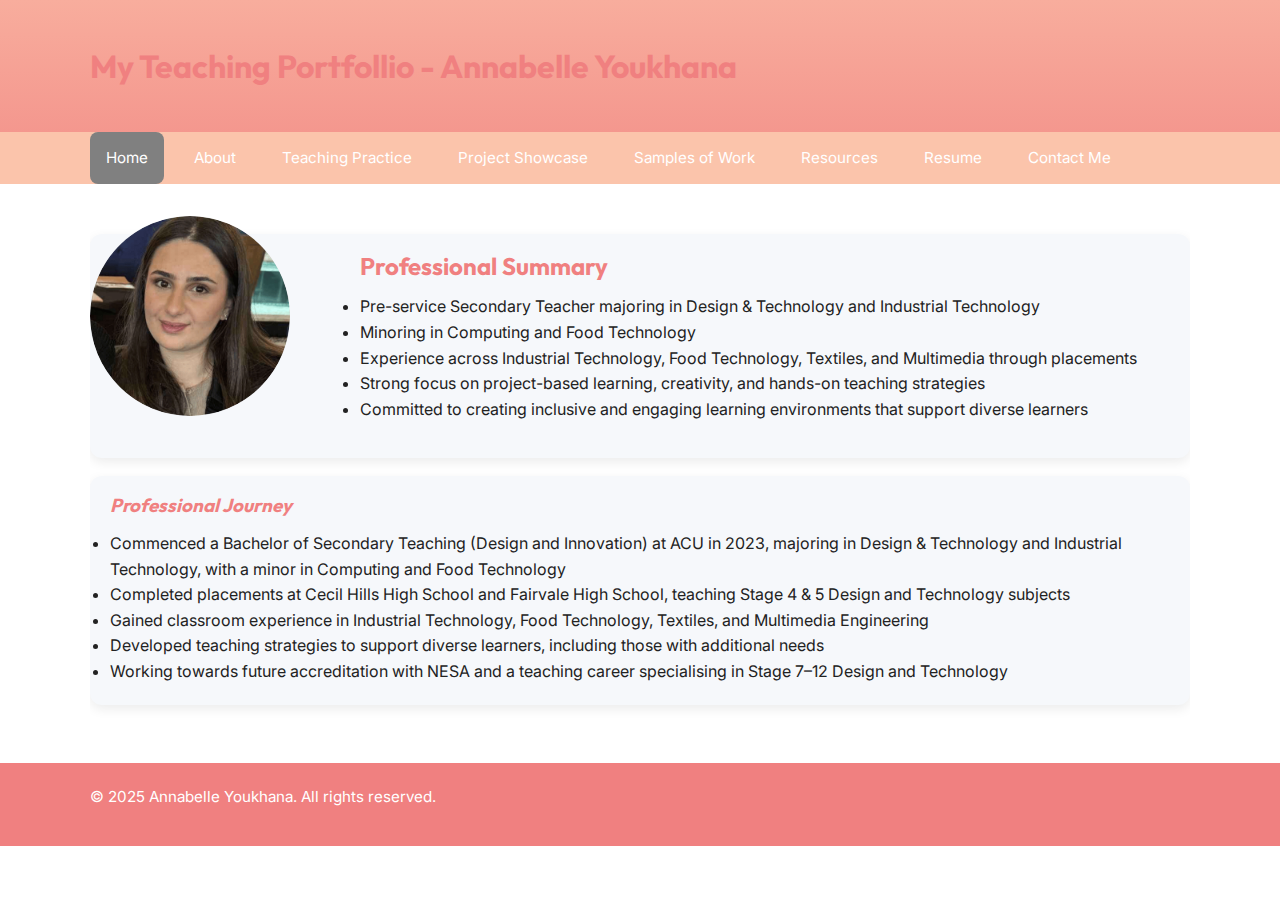
<file: index.html>
<!DOCTYPE html>
<html lang="en">
<head>
    <meta charset="UTF-8">
    <meta name="viewport" content="width=device-width, initial-scale=1.0">
    <title>Annabelle's Teaching Portfolio - Home</title>
    <link rel="stylesheet" href="starter.css">
</head>
<body>
  <!-- This is the header section for my page, in line with sematic HTML-->  
<header>
    <h1>My Teaching Portfollio - Annabelle Youkhana</h1>
</header>
<!--Navigational Menu-->
<nav>
    <div class="container">
        <ul>
            <li><a class="active" href="index.html">Home</a></li>
            <li><a href="about.html">About</a></li>
            <li><a href="teaching.html">Teaching Practice</a></li>
            <li><a href="projects.html">Project Showcase</a></li>
            <li><a href="workedsamples.html">Samples of Work</a></li>
            <li><a href="resources.html">Resources</a></li>
            <li><a href="resume.html">Resume</a></li>
            <li><a href="contact.html">Contact Me </a></li>
        </ul>
    </div>
</nav>
<!-- This is the main content area for my page, in line with Semantic HTML -->
<main>
<!-- This is the section for my Profile Photo + Text side by side -->
<section class="profile-section" style="overflow: auto; margin-bottom: 20px;"> 
    <div class="main-photo" style="float: left; margin-right: 20px;">
        <img src="images/profile-circle-AY.png" alt="circle-shaped portrait me smiling at the camera" style="max-width: 200px; border-radius: 50%;">
    </div>
    <section>
    <!-- Professional Journey text sits to the right of the image -->
    <section class="section">
    <h2>Professional Summary</h2>
    <ul style="font-size: medium;">
        <li>Pre-service Secondary Teacher majoring in Design & Technology and Industrial Technology</li>
        <li>Minoring in Computing and Food Technology</li>
        <li>Experience across Industrial Technology, Food Technology, Textiles, and Multimedia through placements</li>
        <li>Strong focus on project-based learning, creativity, and hands-on teaching strategies</li>
        <li>Committed to creating inclusive and engaging learning environments that support diverse learners</li>
    </ul>
</section>
<!-- This is a section with an ordered list that represents key milestones in my professional experience as a teacher-->
<section class="section">
    <h3><em>Professional Journey</em></h3>
    <ul style="font-size: medium;"></ul>
        <li>Commenced a Bachelor of Secondary Teaching (Design and Innovation) at ACU in 2023, majoring in Design & Technology and Industrial Technology, with a minor in Computing and Food Technology</li>
        <li>Completed placements at Cecil Hills High School and Fairvale High School, teaching Stage 4 & 5 Design and Technology subjects</li>
        <li>Gained classroom experience in Industrial Technology, Food Technology, Textiles, and Multimedia Engineering</li>
        <li>Developed teaching strategies to support diverse learners, including those with additional needs</li>
        <li>Working towards future accreditation with NESA and a teaching career specialising in Stage 7–12 Design and Technology</li>
   </ul>
</section>
</main>
<!-- This is a section with an ordered list that represents key milestones in my professional experience as a teacher-->
</section>
   </main>
    <!-- This is the footer section for my page,-->
    <footer>
        <div class="container">
            <p> &copy; 2025 Annabelle Youkhana. All rights reserved.</p>
        </div>
    </footer>  
</body>
</html>
</file>
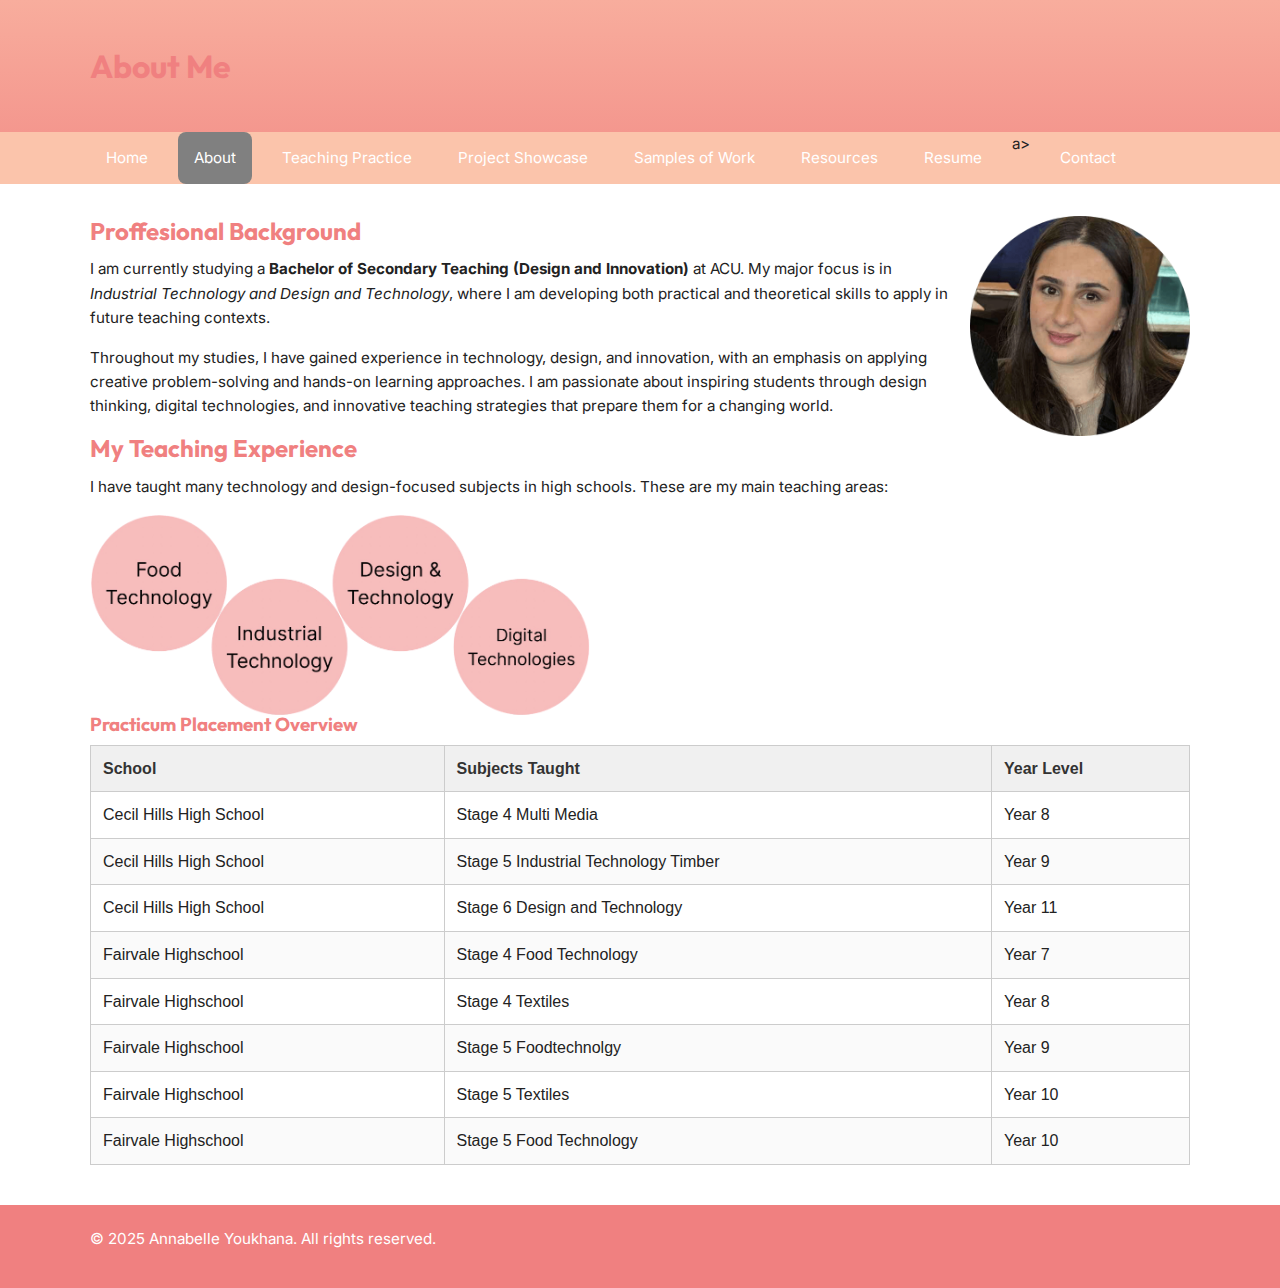
<file: about.html>
<!DOCTYPE html>
<html lang="en">
<head>
    <meta charset="UTF-8">
    <meta name="viewport" content="width=device-width, initial-scale=1.0">
    <title>Annabelle's Teaching Portfolio - About Me</title>
    <link rel="stylesheet" href="starter.css">
</head>
<body>
    <!-- This is the header section for my page -->
    <header>
        <h1>About Me</h1>
    </header>
<!--Navigational Menu-->
<nav>
    <div class="container">
        <ul>
            <li><a href="index.html">Home</a></li>
            <li><a class="active" href="about.html"> About</a></li>
            <li><a href="teaching.html">Teaching Practice</a></li>
            <li><a href="projects.html">Project Showcase</a></li>
            <li><a href="workedsamples.html">Samples of Work</a></li>
            <li><a href="resources.html">Resources</a></li>
            <li><a href="resume.html">Resume</a></li>a></li>
            <li><a href="contact.html">Contact</a></li>
        </ul>
    <div>
</nav>
<!-- This is the main content area for my page -->
    <main>
        <!-- This section is focused on my professional background -->
<section>
         <article class="profile">
             <div class="profile-text">
                 <h2> Proffesional Background</h2>
                    <p>I am currently studying a <strong>Bachelor of Secondary Teaching (Design and Innovation)</strong> at ACU. My major focus is in <em>Industrial Technology and Design and Technology</em>, where I am developing both practical and theoretical skills to apply in future teaching contexts.</p>
                     <p>Throughout my studies, I have gained experience in technology, design, and innovation, with an emphasis on applying creative problem-solving and hands-on learning approaches. I am passionate about inspiring students through design thinking, digital technologies, and innovative teaching strategies that prepare them for a changing world.</p>
</div>
                <div class="profile-photo"> 
                    <img src="images/profile-circle-AY.png" alt="profile photo of Annabelle Youkhana  with a circle-shaped border">
                </div>                     
 </article>
        </section>
        <!-- This section is focused on my teaching experience, including a visual tile graphic showing teaching areas -->
        <section>
<h2>My Teaching Experience</h2>
            <p>I have taught many technology and design-focused subjects in high schools. These are my main teaching areas: </p>
            <img src="images/teaching-areas.png" alt="Infographic showing main teaching areas: Digital technologies, Computing Technologies, Design & Technology and Industrial Technology" width="500px">
    </section>
    <!--This is the table of my placement overview-->
    </section>
        <h3>Practicum Placement Overview</h3>
        <table>
             <thead>
                <tr>
                    <th>School</th>
                    <th>Subjects Taught</th>
                    <th>Year Level</th>
                </tr>
            </thead>
            <tbody>
                <tr>
                    <td> Cecil Hills High School </td>
                    <td>Stage 4 Multi Media </td>
                    <td>Year 8</td>
                </tr>
                <tr>
                    <td>Cecil Hills High School</td>
                    <td>Stage 5 Industrial Technology Timber</td>
                    <td>Year 9</td>
                </tr>
                <tr>
                    <td>Cecil Hills High School</td>
                    <td>Stage 6 Design and Technology </td>
                    <td>Year 11</td>
                </tr>
                <tr>
                    <td>Fairvale Highschool </td>
                    <td>Stage 4 Food Technology </td>
                    <td>Year 7</td>
                </tr>
                <tr>
                    <td> Fairvale Highschool </td>
                    <td>Stage 4 Textiles </td>
                    <td>Year 8</td>
                </tr>
                <tr>
                    <td>Fairvale Highschool</td>
                    <td>Stage 5 Foodtechnolgy </td>
                    <td>Year 9</td>
                </tr>
                <tr>
                    <td>Fairvale Highschool</td>
                    <td>Stage 5 Textiles </td>
                    <td>Year 10</td>
                </tr>
                <tr>
                    <td>Fairvale Highschool </td>
                    <td>Stage 5 Food Technology</td>
                    <td>Year 10</td>
                </tr>
                
            </tbody>
        </table> 
        <section> 
        </main>
            <!-- This is the footer section for my page,-->
    <footer>
        <div class="container">
            <p> &copy; 2025 Annabelle Youkhana. All rights reserved.</p>
        </div>
    </footer>  
</body>
</html>
</file>
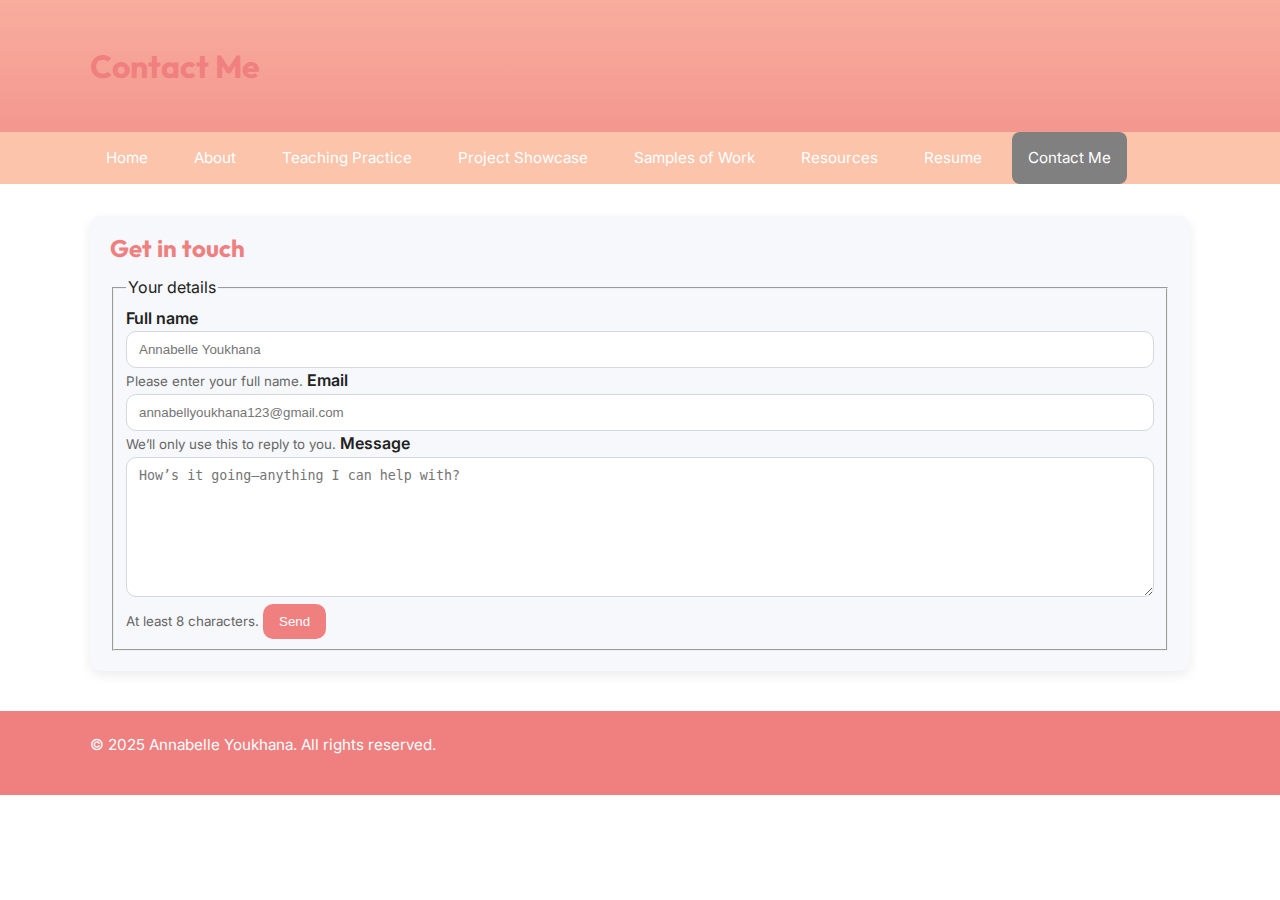
<file: contact.html>
<!DOCTYPE html>
<html lang="en">
<head>
  <meta charset="UTF-8">
  <meta name="viewport" content="width=device-width, initial-scale=1.0">
  <title>Annabelle's Teaching Portfolio - Contact Me</title>
  <link rel="stylesheet" href="starter.css">
</head>
<body>
  <!-- This is the header section for my page, in line with Semantic HTML -->
  <header>
    <h1>Contact Me</h1>
  </header>

  <!--Navigational Menu-->
  <nav>
    <div class="container">
      <ul>
        <li><a href="index.html">Home</a></li>
        <li><a href="about.html">About</a></li>
        <li><a href="teaching.html">Teaching Practice</a></li>
        <li><a href="projects.html">Project Showcase</a></li>
        <li><a href="workedsamples.html">Samples of Work</a></li>
        <li><a href="resources.html">Resources</a></li>
        <li><a href="resume.html">Resume</a></li>
        <li><a class="active" href="contact.html">Contact Me</a></li>
      </ul>
    </div>  
  </nav>

  <!-- This is the main content area for my page, in line with Semantic HTML -->
  <main>
    <!-- This is the section for the Contact Form -->
    <section class="section">
      <div class="container">
        <h2>Get in touch</h2>
        <form id="contact-form" action="https://formsubmit.co/faab8367c3deb9dff78739eef74dc5d8" method="post" autocomplete="on">
          <fieldset>
            <legend>Your details</legend>
            <label for="name">Full name</label>
            <input id="name" name="name" type="text" placeholder="Annabelle Youkhana"
                   required minlength="2" autocomplete="name" aria-describedby="name-help">
            <small id="name-help" class="help">Please enter your full name.</small>

            <label for="email">Email</label>
            <input id="email" name="email" type="email" placeholder="annabellyoukhana123@gmail.com"
                   required autocomplete="email" inputmode="email" aria-describedby="email-help">
            <small id="email-help" class="help">We’ll only use this to reply to you.</small>

            <label for="message">Message</label>
            <textarea id="message" name="message" rows="6"
                      placeholder="How’s it going—anything I can help with?"
                      required minlength="8" aria-describedby="message-help"></textarea>
            <small id="message-help" class="help">At least 8 characters.</small>

            <!-- Honeypot anti-spam (FormSubmit expects _honey) -->
            <input type="text" name="_honey" tabindex="-1" aria-hidden="true" style="position:absolute;left:-9999px;">

            <!-- button tag used for input, in line with Semantic HTML-->
            <button type="submit">Send</button>
          </fieldset>
        </form>

        <!-- inline status message for once form submitted -->
        <p id="form-status" role="status" aria-live="polite" hidden></p>
      </div>
    </section>
  </main>
  <!-- This is the footer section for my page, in line with Semantic HTML -->
  <footer>
    <div class="container">
      <p>&copy; 2025 Annabelle Youkhana. All rights reserved.</p>
    </div>
  </footer>
</body>
</html>
</file>
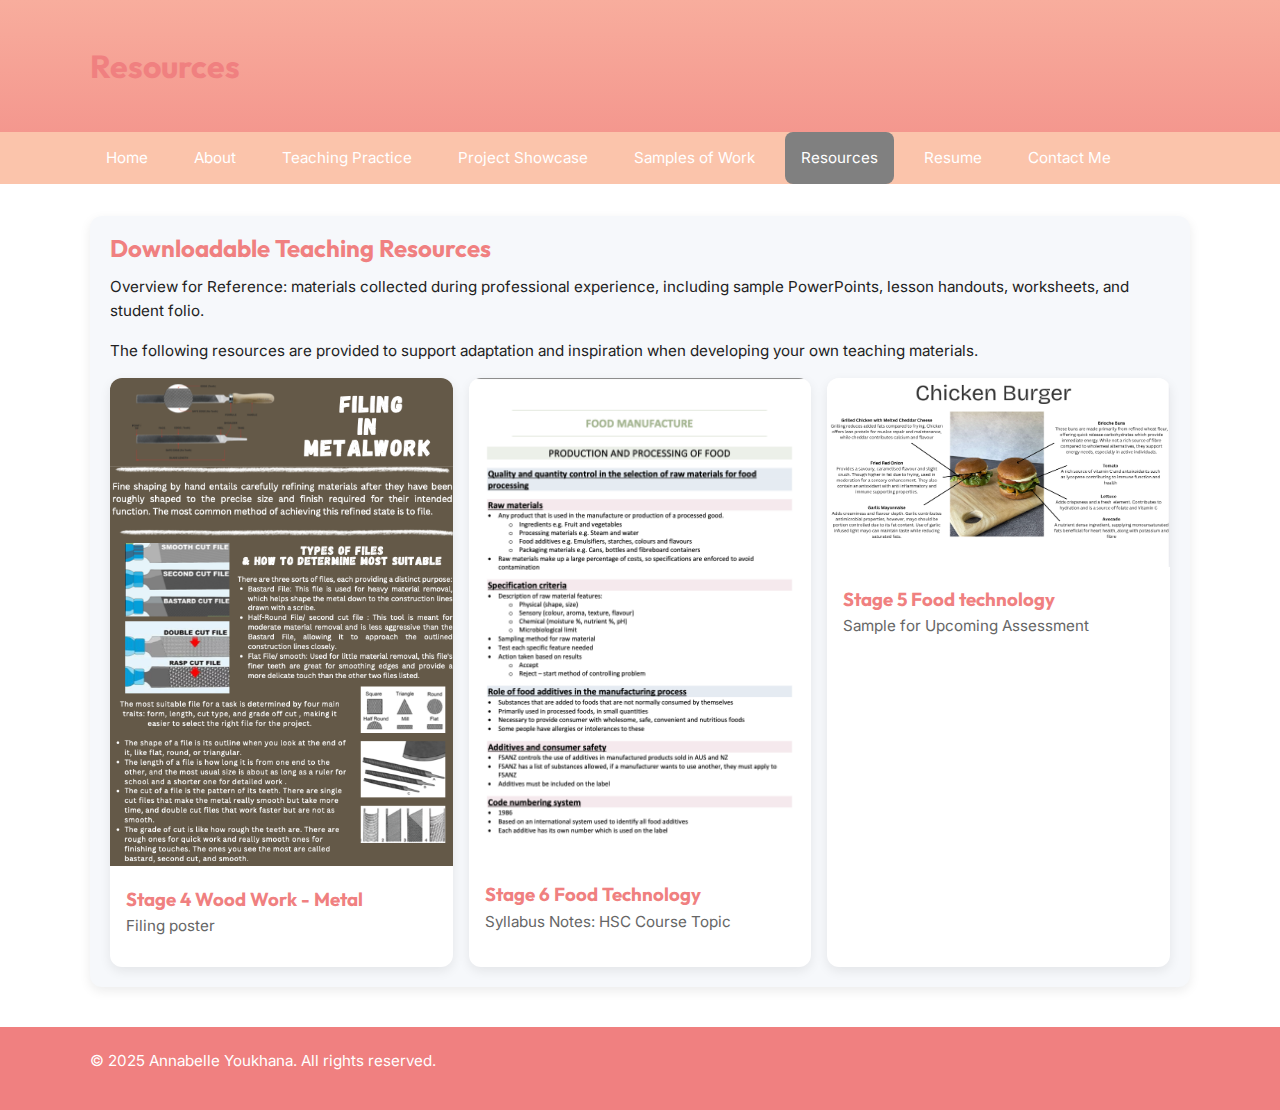
<file: resources.html>
<!DOCTYPE html>
<html lang="en">
<head>
    <meta charset="UTF-8">
    <meta name="viewport" content="width=device-width, initial-scale=1.0">
    <title> Annabelle's Teaching Poertfolio - Resources</title>
    <link rel="stylesheet" href="starter.css">
</head>
<body> 
<!-- This is the header section for my page -->
<header>
    <h1> Resources</h1>
</header>
 <!-- Navigation menu section -->
    <nav>
        <div class="container">
            <ul>
                <li><a href="index.html">Home</a></li>
                <li><a href="about.html">About</a></li>
                <li><a href="teaching.html">Teaching Practice</a></li>
                <li><a href="projects.html">Project Showcase</a></li>
                <li><a href="workedsamples.html">Samples of Work</a></li>
                <li><a class="active" href="resources.html">Resources</a></li>
                <li><a href="resume.html">Resume</a></li>
                <li><a href="contact.html">Contact Me</a></li>
            </ul>
        </div>
    </nav>
        <!-- This is the main content area for my page-->
    <main>
    <!-- This is the section providing links to teaching resources -->
    <section class="section">
        <h2>Downloadable Teaching Resources</h2>
       <p>Overview for Reference: materials collected during professional experience, including sample PowerPoints, lesson handouts, worksheets, and student folio.</p>
       <p>The following resources are provided to support adaptation and inspiration when developing your own teaching materials.</p>
        <!-- This division provides the structure for a grid of cards with thumbnails and download links -->
        <div class="card-grid">

            <!-- Unit of work -->
            <article class="card">
                <a href="docs/filing-in-metal.pdf" target="_blank" rel="noopener">
                    <img src="images/posterthumb.png" alt="Thumbnail for Unit of Work PDF">
                </a>
                <div class="content">
                    <h3>Stage 4 Wood Work - Metal</h3>
                    <p>Filing poster</p>
                </div>
            </article>
<!-- Food Technology -->
            <article class="card">
                <a href="docs/stage6-foodmanufacturering-notes.pdf" target="_blank" rel="noopener">
                    <img src="images/notes-thumbnails.png" alt="Thumbnail for Sample Scope & Sequence PDF">
                </a>
                <div class="content">
                    <h3>Stage 6 Food Technology</h3>
                    <p>Syllabus Notes: HSC Course Topic</p>
                </div>
            </article>
            <!-- Textiles -->
            <article class="card">
                <a href="docs/food-stage5.pdf" target="_blank" rel="noopener">
                    <img src="images/foodtechthumb.png" alt="Thumbnail for Sample Scope & Sequence PDF">
                </a>
                <div class="content">
                    <h3>Stage 5 Food technology </h3>
                    <p>Sample for Upcoming Assessment</p>
                </div>
            </article>
        </div>
    </section>
</main>
   <!-- This is the footer section for my page -->
    <footer>
        <div class="container">
            <p> &copy; 2025 Annabelle Youkhana. All rights reserved.</p>
        </div>
    </footer>
</body>
</html>
</file>
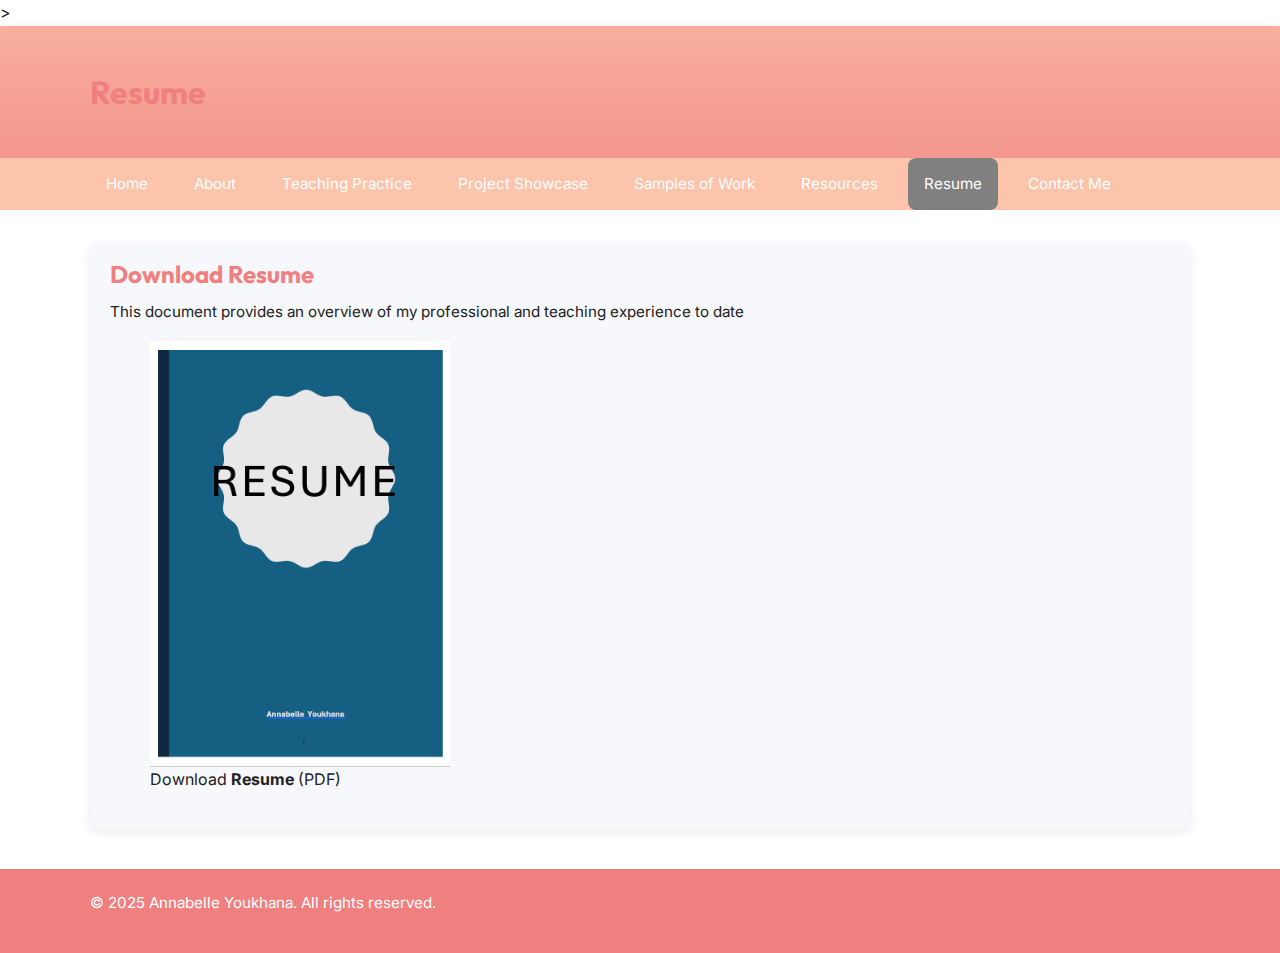
<file: resume.html>
<!DOCTYPE html>>
<html lang="en">
    <head>
        <meta charset="UTF-8">
        <meta name="viewport" content="width=device-width, initial-scale=1.0">
   <title>Annabelle’s Teaching Portfolio - Resume</title>
   <link rel="stylesheet" href="starter.css">
    </head>
<body>
<!-- This is the header section for my page -->
    <header>
        <h1>Resume</h1>
    </header>
    <!-- Navigation menu section -->
    <nav>
        <div class="container">
            <ul>
                <li><a href="index.html">Home</a></li>
                <li><a href="about.html">About</a></li>
                <li><a href="teaching.html">Teaching Practice</a></li>
                <li><a href="projects.html">Project Showcase</a></li>
                <li><a href="workedsamples.html">Samples of Work</a></li>
                <li><a href="resources.html">Resources</a></li>
                <li><a class="active" href="resume.html">Resume</a></li>
                <li><a href="contact.html">Contact Me</a></li>
            </ul>
        </div>
    </nav>
<main> 
<section class="section">
    <h2> Download Resume </h2>
    <p>This document provides an overview of my professional and teaching experience to date</p>
<figure> 
   <a href="docs/resume.pdf" download="Resume.pdf" type="application/pdf" aria-label="Download Resume PDF">
  <img src="images/resume-thumb.png" alt="Thumbnail of Resume PDF" width="300" loading="lazy">
</a>
<figcaption> Download <strong>Resume</strong> (PDF)</figcaption>
</main>
   <!-- This is the footer section for my page -->
    <footer>
        <div class="container">
            <p> &copy; 2025 Annabelle Youkhana. All rights reserved.</p>
        </div>
    </footer>
</body>
</html>
</file>
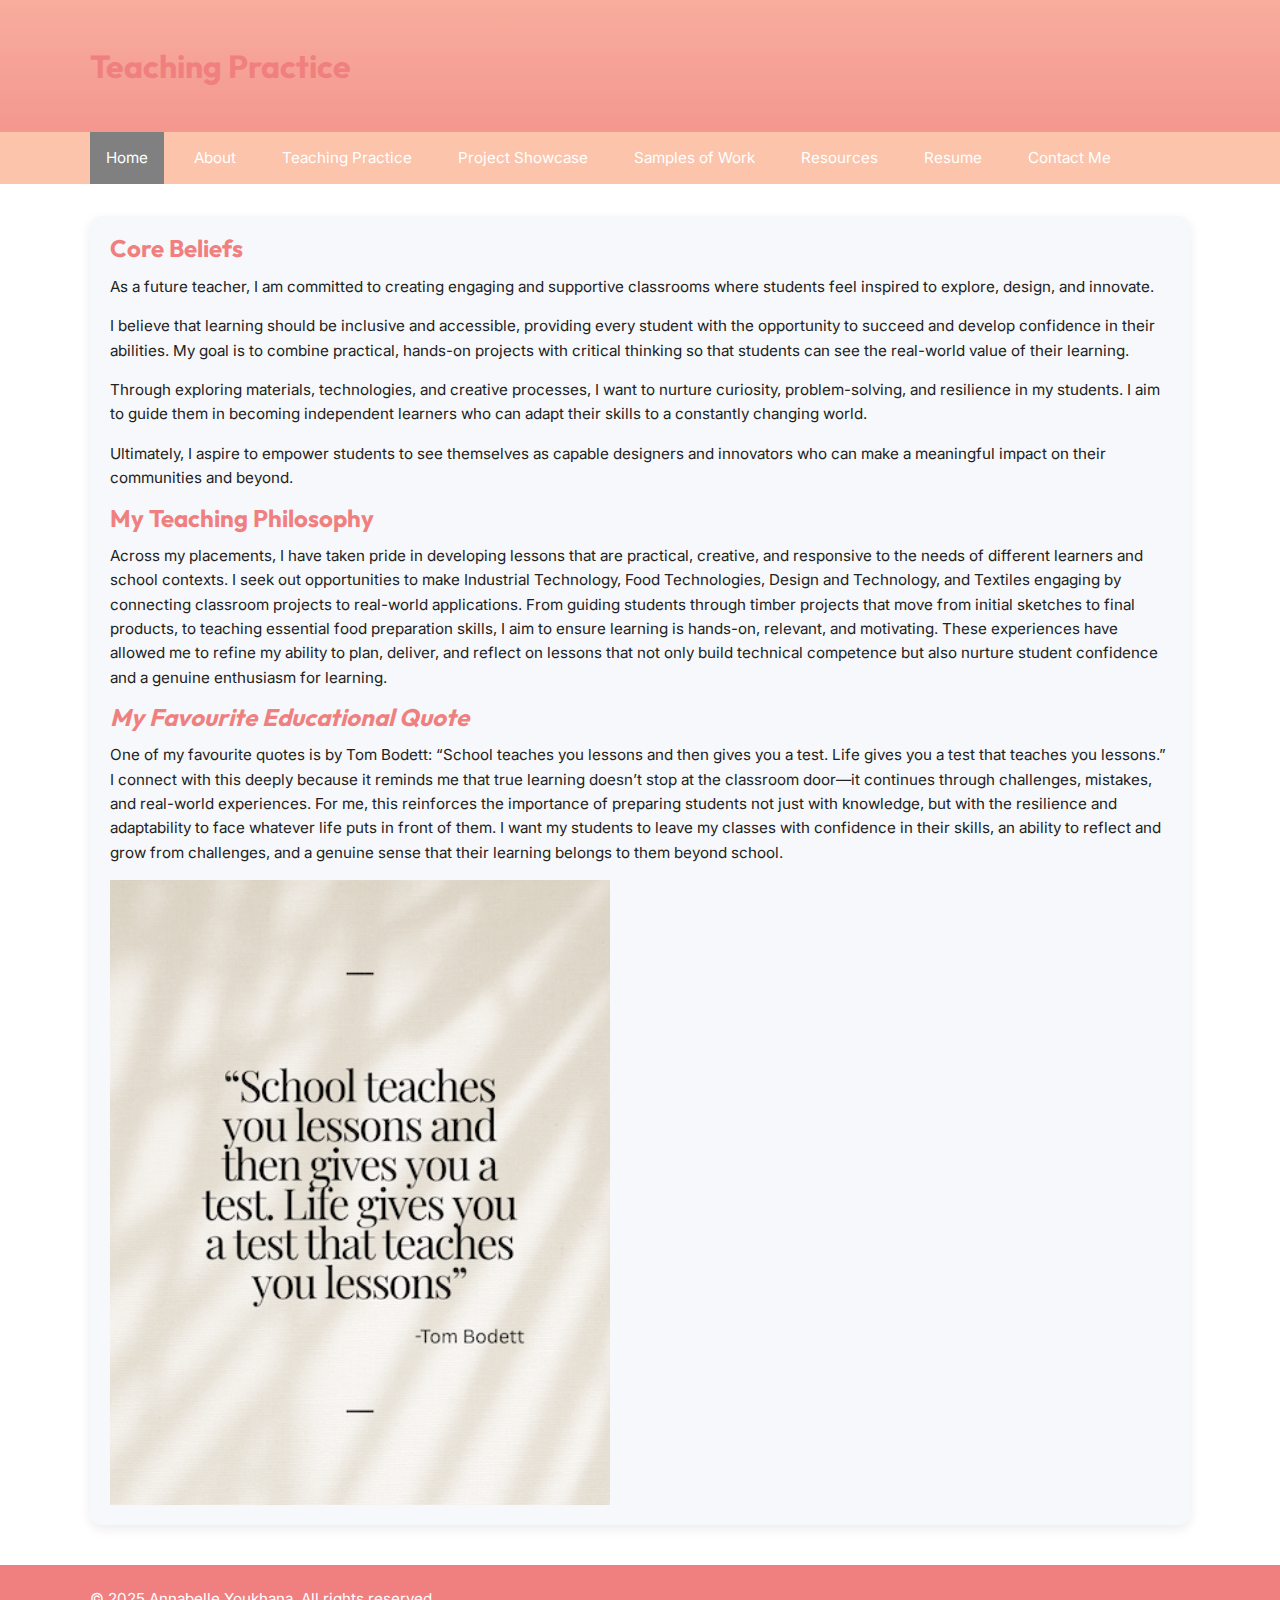
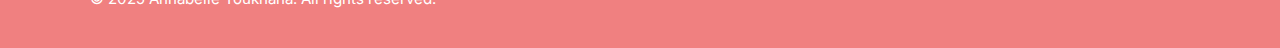
<file: teaching.html>
<!DOCTYPE html>
<html lang="en">
<head>
    <meta charset="UTF-8">
    <meta name="viewport" content="width=device-width, initial-scale=1.0">
    <title>Annabelle's Teaching Portfolio - Teaching Practice</title>
    <link rel="stylesheet" href="starter.css">
</head>
<body>
    <!-- Header section -->
    <header>
        <h1> Teaching Practice </h1>
    </header>
<!--Navigational Menu-->
<nav>
  <div class="container">
    <ul>
      <li class="active"><a href="index.html">Home</a></li>
      <li><a href="about.html">About</a></li>
      <li><a href="teaching.html">Teaching Practice</a></li>
      <li><a href="projects.html">Project Showcase</a></li>
      <li><a href="workedsamples.html">Samples of Work</a></li>
      <li><a href="resources.html">Resources</a></li>
      <li><a href="resume.html">Resume</a></li>
      <li><a href="contact.html">Contact Me</a></li>
    </ul>
  </div>
</nav>
 <!-- This is the main content area for my page -->
    <main>
        <!-- This section is focused on my teaching practice -->
        <section class="section">
            <h2>Core Beliefs</h2>
<p>As a future teacher, I am committed to creating engaging and supportive classrooms where students feel inspired to explore, design, and innovate.</p>
<p>I believe that learning should be inclusive and accessible, providing every student with the opportunity to succeed and develop confidence in their abilities. My goal is to combine practical, hands-on projects with critical thinking so that students can see the real-world value of their learning.</p>
<p>Through exploring materials, technologies, and creative processes, I want to nurture curiosity, problem-solving, and resilience in my students. I aim to guide them in becoming independent learners who can adapt their skills to a constantly changing world.</p>
<p>Ultimately, I aspire to empower students to see themselves as capable designers and innovators who can make a meaningful impact on their communities and beyond.</p>
<section> 
<!--This is my teaching philosophy section-->
<section>
    <h2>My Teaching Philosophy</h2>
    <p>Across my placements, I have taken pride in developing lessons that are practical, creative, and responsive to the needs of different learners and school contexts. I seek out opportunities to make Industrial Technology, Food Technologies, Design and Technology, and Textiles engaging by connecting classroom projects to real-world applications. From guiding students through timber projects that move from initial sketches to final products, to teaching essential food preparation skills, I aim to ensure learning is hands-on, relevant, and motivating. These experiences have allowed me to refine my ability to plan, deliver, and reflect on lessons that not only build technical competence but also nurture student confidence and a genuine enthusiasm for learning.</p>

    <h2> <em>My Favourite Educational Quote</em></h2>
    <!--This is the quote I designed in canva-->
    <p>One of my favourite quotes is by Tom Bodett: “School teaches you lessons and then gives you a test. Life gives you a test that teaches you lessons.” I connect with this deeply because it reminds me that true learning doesn’t stop at the classroom door—it continues through challenges, mistakes, and real-world experiences. For me, this reinforces the importance of preparing students not just with knowledge, but with the resilience and adaptability to face whatever life puts in front of them. I want my students to leave my classes with confidence in their skills, an ability to reflect and grow from challenges, and a genuine sense that their learning belongs to them beyond school.</p>
    <img src="images/quote.png", style="width: 500px;">
<section> 
</main> 
<!-- This is the footer section for my page -->
    <footer>
        <div class="container">
            <p> &copy; 2025 Annabelle Youkhana. All rights reserved.</p>
        </div>
    </footer>
</body>
</html>
</file>
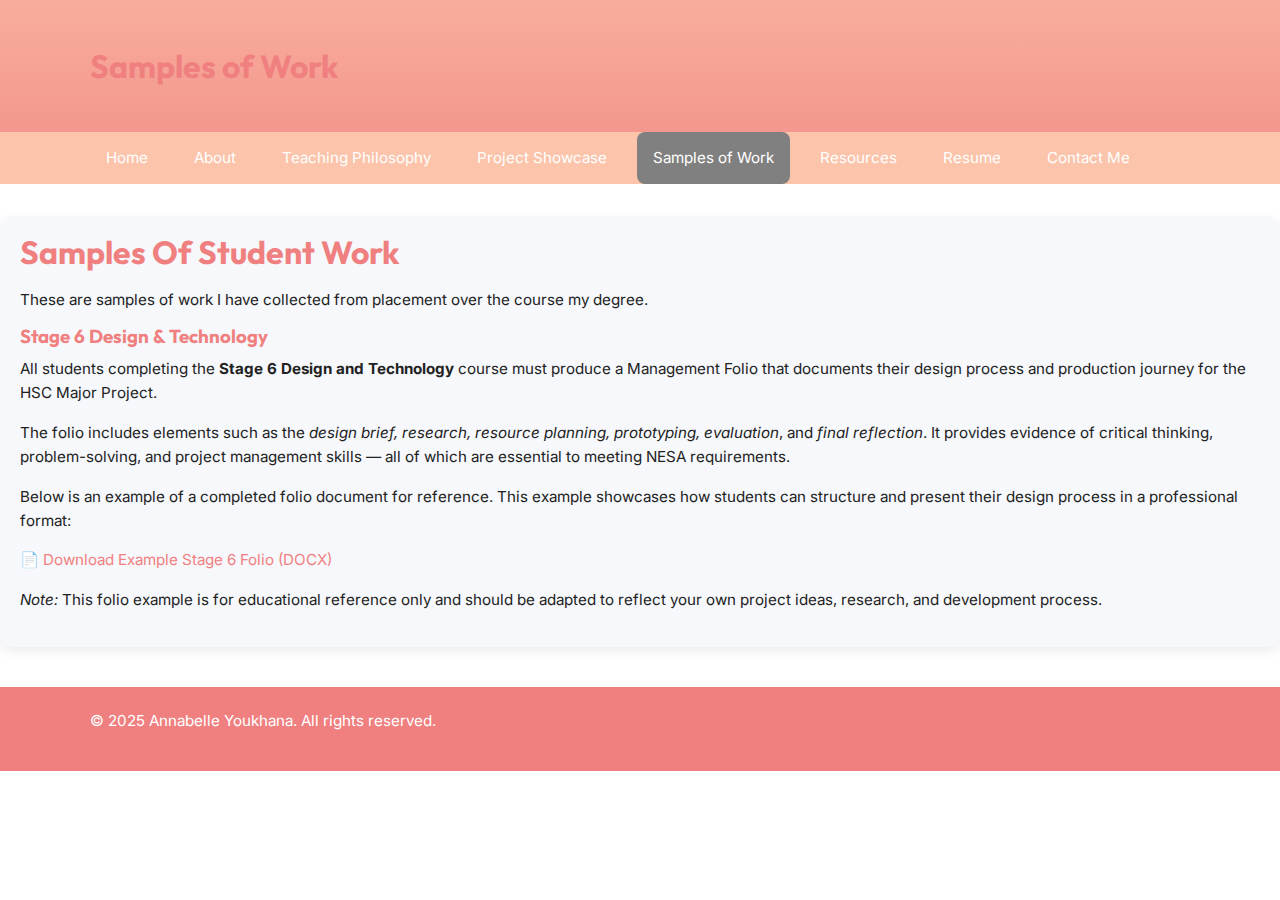
<file: workedsamples.html>
<!DOCTYPE html>
<html lang="en">
<head>
    <meta charset="UTF-8">
    <meta name="viewport" content="width=device-width, initial-scale=1.0">
    <title>Annabelle’s  Teaching Portfolio - Samples of Work</title>
    <link rel="stylesheet" href="starter.css">
</head>
<body>
    <!-- This is the header section for my page, in line with Semantic HTML -->
    <header>
        <h1>Samples of Work</h1>
    </header>
<!--Navigational Menu-->
<nav>
    <div class="container">
        <ul>
            <li><a href="index.html">Home</a></li>
            <li><a href="about.html">About</a></li>
            <li><a href="teaching.html">Teaching Philosophy</a></li>
            <li><a href="projects.html">Project Showcase</a></li>
            <li><a class="active" href="workedsamples.html">Samples of Work</a></li>
            <li><a href="resources.html">Resources</a></li>
            <li><a href="resume.html">Resume</a></li>
            <li><a href="contact.html">Contact Me</a></li>
        </ul>
     </div>
</nav>
<!-- This is the main content area for my page -->
 <section class="section">
    <h1>Samples Of Student Work</h1>
<p>These are samples of work I have collected from placement over the course my degree.</p>
    <h3>Stage 6 Design & Technology </h3>
<p>All students completing the <strong>Stage 6 Design and Technology </strong> course must produce a Management Folio that documents their design process and production journey for the HSC Major Project.</p>

<p>The folio includes elements such as the <em>design brief, research, resource planning, prototyping, evaluation</em>, and <em>final reflection</em>. It provides evidence of critical thinking, problem-solving, and project management skills — all of which are essential to meeting NESA requirements.</p>

<p>Below is an example of a completed folio document for reference. This example showcases how students can structure and present their design process in a professional format:</p>

<p><a href="docs/stage6folio.pdf" target="_blank">📄 Download Example Stage 6 Folio (DOCX)</a></p>

<p><em>Note:</em> This folio example is for educational reference only and should be adapted to reflect your own project ideas, research, and development process.</p>

</section>
</main>
<!-- This is the footer section for my page, in line with Semantic HTML -->
    <footer>
        <div class="container">
            <p> &copy; 2025 Annabelle Youkhana. All rights reserved.</p>
        </div>
    </footer>
</body>
</html>
</file>
<file: starter.css>
/* =====================================================
   COMP208 starter.css (plug-and-play)
   Purpose: Give you a clean visual baseline quickly.
   How to use: Link this in <head> of every page:
     <link rel="stylesheet" href="starter.css">
   Tip: Read the comments and tweak values as you go.
   ===================================================== */

/* ---------- 1) CSS Reset / Base ----------- */

@import url('https://fonts.googleapis.com/css2?family=Inter:ital,opsz,wght@0,14..32,100..900;1,14..32,100..900&family=Outfit:wght@100..900&display=swap');

*, *::before, *::after {
  box-sizing: border-box;   /* Include padding & border in total size for all elements + pseudo-elements */
}
html, body { 
  margin: 0;    /* Removes default browser margin */
  padding: 0;   /* Removes default browser padding */
}
img { 
  max-width: 100%;  /* Ensures images never exceed container width */
  height: auto;     /* Maintains image aspect ratio */
  display: block;   /* Removes small gap under images by making them block-level */
}

/* ---------- 2) Core Theme Tokens ----------- */
:root {
  --brand: #f08080;        /* primary colour */
  --brand-2: #ffdab9;      /* accent colour */
  --bg: white;           /* page background */
  --head: #f08080;         /* main header colour */
  --text: #222222;         /* default text */
  --muted: #666666;        /* secondary text */
  --surface: #f6f8fb;      /* card/section bg */
  --radius: 12px;          /* rounded corners */
  --shadow: 0 4px 12px rgba(0,0,0,0.08);    /* Subtle shadow for depth */
  --spacing: 16px;         /* base spacing unit */
  --maxw: 1100px;          /* content width */
  --font-body: "Inter", system-ui, -apple-system, Segoe UI, Roboto, Helvetica, Arial, sans-serif;  /* Body font */
  --font-head: "Outfit", ui-sans-serif, system-ui, -apple-system, Segoe UI, Roboto, Helvetica, Arial, sans-serif;   /* Headings font */
}

/* ---------- 3) Page Defaults --------------- */
body {
  background: var(--bg);          /* Uses background colour from variables */
  color: var(--text);             /* Default text colour */
  font-family: var(--font-body);  /* Sets font for body text */
  line-height: 1.6;               /* Improves readability by spacing out lines */
}
.site-title { 
  font-weight: 700;               /* Bold text */
  letter-spacing: 0.5px;          /* Slight spacing between letters */
}
main {
  width: min(100% - 2*var(--spacing), var(--maxw));   /* Responsive content width */
  margin: 32px auto;                                  /* Centers main content with spacing */
}

/* ---------- 4) Typography ------------------ */
h1, h2, h3 {
  font-family: var(--font-head);  /* Uses heading font */
  line-height: 1;                 /* Tight line spacing for headings */
  margin: 0 0 0.6em;              /* Space below headings */
  color: var(--brand);            /* Brand colour */
}
p { 
  margin: 0 0 1em;                /* Space below paragraphs */
  color: var(--text);             /* Standard text colour */
  font-size: 0.95rem;             /* Slightly smaller than default font size */
}
small { 
  color: var(--muted);            /* Muted grey colour for less emphasis */
}

/* ---------- 5) Links ----------------------- */
a { 
  color: var(--brand);          /* Brand colour for links */
  text-decoration: none;        /* No underline by default */
}
a:hover, a:focus { 
  text-decoration: underline;   /* Underline on hover/focus for accessibility */
}

/* ---------- 6) Header / Nav ---------------- */
header {
  background: linear-gradient(0deg, #f4978e, #f8ad9d);  /* Gradient background */
  color: white;                                           /* White text */
  padding: 18px 0;                                          /* Vertical spacing */
  box-shadow: var(--shadow);                                /* Subtle shadow for depth */
  margin-bottom: 0;                                         /* Removes gap under header */
}
header .container {
  width: min(100% - 2*var(--spacing), var(--maxw));   /* Responsive width */
  margin: 0 auto;                                     /* Centers horizontally */
  display: flex;                                      /* Aligns children horizontally */
  gap: var(--spacing);                                /* Space between flex items */
  align-items: center;                                /* Vertically centers items */
  justify-content: space-between;                     /* Pushes items apart */
}
header h1 {
  width: min(100% - 2*var(--spacing), var(--maxw));   /* Responsive heading width */
  margin: 32px auto;                                  /* Centers heading */
  color: var(--head);                                 /* Special header colour */
}
nav {
  background: #fbc4ab;             /* Dark grey background for nav bar */
  font-size: 0.95rem;             /* Slightly smaller font in navigation */
  width: 100%;                    /* Spans full width */
  margin: 32px auto;              /* Space above page content; no top gap */
  margin-top: 0;                  /* Removes top gap above nav */
}
nav .container {
  width: min(100% - 2*var(--spacing), var(--maxw));   /* Responsive container width */
  margin: 0 auto;                                     /* Centers content horizontally */
  display: flex;                        /* Layout: brand/left + links/right (if needed) */
  align-items: center;                  /* Centers nav items */
  justify-content: space-between;       /* Distribute items on the main axis with equal gaps between them; first/last items flush to container edges */
}
nav ul {
  list-style: none;   /* Removes bullets */
  display: flex;      /* Horizontal layout */
  gap: 14px;          /* Space between links */
  margin: 0;          /* Removes margin */
  padding: 0;         /* Removes padding */
}
nav a {
  display: block;         /* Larger click target */
  color: white;         /* White link text */
  text-decoration: none;  /* Remove underline/other decorations from text/links */
  padding: 14px 16px;      /* Space inside link area */
  border-radius: 8px;     /* Slightly rounded corners */
}
nav a:hover { 
  background: rgba(255,255,255,0.15);   /* Light background on hover */
}
nav a:focus-visible {     
  outline: 2px solid #fff;              /* white outline for increased accessibility/ keyboard-focus styling */
  outline-offset: 2px;                    /* outline offset for increased accessibility/ keyboard-focus styling */
}
.active {
  background-color: grey;     /* Indicates active page link */
}
@media (max-width: 640px) {               /* responsiveness for viewing on mobile */
  nav .container { flex-wrap: wrap; }
  nav ul { width: 100%; justify-content: center; }
}

/* ---------- 7) Sections -------------------- */
.section {
  background: var(--surface);           /* Light background for section */
  border-radius: var(--radius);         /* Rounded corners */
  padding: calc(var(--spacing) * 1.25); /* Internal spacing */
  margin: 18px 0;                       /* Vertical spacing */
  box-shadow: var(--shadow);            /* Subtle shadow */
}
.profile {
  display: flex;                  /* Enables horizontal flex layout (side-by-side arrangement) */
  align-items: center;            /* Vertically centres items along the cross-axis */
  gap: 20px;                      /* Adds 20px of space between text and image */
}
.profile-text {
  flex: 1;                        /* Allows the text section to grow and fill available space */
}
.profile-photo {
  display: block;                 /* Makes the image behave like a block element (so margin works) */
  margin-left: auto;              /* Centres the image horizontally */
  margin-right: auto;             /* Centres the image horizontally */
  width: 20%;                     /* Limits the image width to 35% of its container */
  border-radius: 8px;             /* Rounds the corners of the image slightly */
}
.main-photo { 
  max-width: 250px;       /* resizes maximum width of these images within the sections */
  width: 100%;            /* keeps proportions and maintains responsiveness */
  height: auto;           /* Maintains aspect ratio */
  padding-bottom: 25px;   /* Space below image so text isn’t too close */
}
.infographic, .sample-photo { 
  max-width: 560px;       /* resizes maximum width of these images within the sections */
  width: 100%;            /* keeps proportions and maintains responsiveness */
  height: auto;           /* Maintains aspect ratio */
  padding-bottom: 25px;   /* Space below image so text isn’t too close */
}
.embed-video {
  padding-bottom: 25px;
}
table {
  width: 100%;                /* Table spans full width */
  border-collapse: collapse;  /* Removes double borders */
  margin-top: 10px;           /* Space above table */
  font-family: Arial, sans-serif;     /* Table font */
}
th, td {
  border: 1px solid #ccc;   /* Light grey cell borders */
  padding: 10px 12px;         /* Space inside cells */
  text-align: left;           /* Aligns text to the left */
}
thead {
  background-color: #f0f0f0; /* Light grey header background */
}
th {
  color: #333;              /* Dark grey header text */
  font-weight: bold;          /* Bold header text */
}
tr:nth-child(even) {
  background-color: #fafafa;  /* Zebra stripe effect for even rows */
}
.flex-container {
  display: flex;                    /* Horizontal flex layout */
  flex-wrap: wrap;                  /* Wraps to next line if needed */
  gap: 20px;                        /* Space between items */
  justify-content: space-between;   /* Space between items */
  margin-top: 20px;                 /* Space above container */
}
.project-card {
  flex: 1 1 350px;                /* Responsive card width */
  background-color: #f9f9f9;    /* Light grey background */
  border: 1px solid #ddd;       /* Light border */
  padding: 15px;                  /* Space inside card */
  border-radius: 8px;             /* Rounded corners */
  box-shadow: 1px 2px 4px rgba(0,0,0,0.1);      /* Soft shadow */
}
.project-card img {
  width: 100%;          /* Image fills card width */
  height: auto;         /* Maintains aspect ratio */
  border-radius: 4px;   /* Slightly rounded image corners */
}
.project-card h3 {
  margin-top: 10px;     /* Space above heading */
  font-size: 1.1rem;    /* Slightly larger heading text */
  color: #2c3e50;     /* Dark grey-blue colour */
}

/* ---------- 8) Cards / Gallery ------------- */
.card-grid {
  display: grid;                                                  /* Grid layout */
  grid-template-columns: repeat(auto-fit, minmax(220px, 1fr));    /* Responsive columns */
  gap: var(--spacing);                                            /* Space between grid items */
}
.card {
  background: #fff;             /* White background */
  border-radius: var(--radius);   /* Rounded corners */
  box-shadow: var(--shadow);      /* Soft shadow */
  overflow: hidden;               /* Hides overflowing content */
  display: flex;                  /* Flex layout inside card */
  flex-direction: column;         /* Stacks content vertically */
}
.card img { 
  width: 100%;                  /* Image fills card */
}
.card .content { 
  padding: var(--spacing);      /* Space around content */
}
.card h3 { 
  margin-top: 0.4em;        /* Space above heading */
  margin-bottom: 0.3em;     /* Space below heading */
}
.card p { 
  color: var(--muted);      /* Muted text colour */
  margin-bottom: 0.8em;     /* Space below paragraph */
}
.card a { display: block; }
.card:hover { transform: translateY(-2px); transition: transform .15s ease; }


/* ---------- 9) Forms ----------------------- */
form {
  display: grid;    /* Grid layout for form elements */
  gap: 12px;        /* Space between form items */
}
label {
  font-weight: 600;     /* Semi-bold labels */
}
input[type="text"], input[type="email"], textarea {
  width: 100%;                    /* Full width fields */
  padding: 10px 12px;             /* Internal spacing */
  border: 1px solid #d4d7dd;    /* Light border */
  border-radius: 10px;            /* Rounded corners */
  background: #fff;             /* White background */
  transition: border-color 0.2s, box-shadow 0.2s;     /* Smooth focus effect */
}
input:focus, textarea:focus {
  outline: none;                                  /* Removes default outline */
  border-color: var(--brand);                     /* Brand border on focus */
  box-shadow: 0 0 0 3px rgba(28,76,150,0.15);   /* Glow on focus */
}
textarea { 
  min-height: 140px;        /* Minimum height */
  resize: vertical;         /* Only resize vertically */
}
button, input[type="submit"] {
  background: var(--brand);   /* Brand colour */
  color: white;             /* White text */
  border: none;               /* No border */
  padding: 10px 16px;         /* Internal spacing */
  border-radius: 10px;        /* Rounded corners */
  cursor: pointer;            /* Pointer on hover */
}
button:hover, input[type="submit"]:hover {
  background: #163d79;          /* Darker brand colour on hover */
}
.error {
  color: red;
  font-size: 0.85rem;
  display: block;
  margin-top: 5px;
}

/* ---------- 10) Footer --------------------- */
footer {
  margin-top: 40px;          /* Space above footer */
  padding: 22px 0;           /* Vertical spacing */
  background: var(--brand);  /* Brand background */
  color: #cfd7ff;          /* Light text colour */
}
footer p {
  color: white;     /* White paragraph text */
}
footer .container {
  width: min(100% - 2*var(--spacing), var(--maxw));       /* Responsive width */
  margin: 0 auto;                     /* Centered container */
  display: flex;                      /* Flex layout */
  justify-content: space-between;     /* Space between items */
  gap: var(--spacing);                /* Gap between items */
  flex-wrap: wrap;                    /* Allows wrapping on smaller screens */
}

/* ---------- 11) Utilities ------------------ */
.text-center {            /* Utility class: centers text */
  text-align: center;           /* Centers text horizontally */
}
.img-center {             /* Utility class: centers an image and scales it */
  display: block;               /* Make the image a block element so margins can take effect */
  margin-left: auto;            /* Auto left margin helps center horizontally */
  margin-right: auto;           /* Auto right margin completes horizontal centering */
  width: 40%;                   /* Scale image to 40% of its container’s width */
}
.m-0 { 
  margin: 0 !important;         /* Removes margin */
}
.mt-1 { 
  margin-top: 8px !important;   /* Small top margin */
}
.mt-2 { 
  margin-top: 16px !important;  /* Medium top margin */
}
.mt-3 { 
  margin-top: 24px !important;  /* Large top margin */
}
.p-1 { 
  padding: 8px !important;      /* Small padding */
}
.p-2 { 
  padding: 16px !important;     /* Medium padding */
}
.p-3 { 
  padding: 24px !important;     /* Large padding */
}

/* End of starter.css */
</file>
